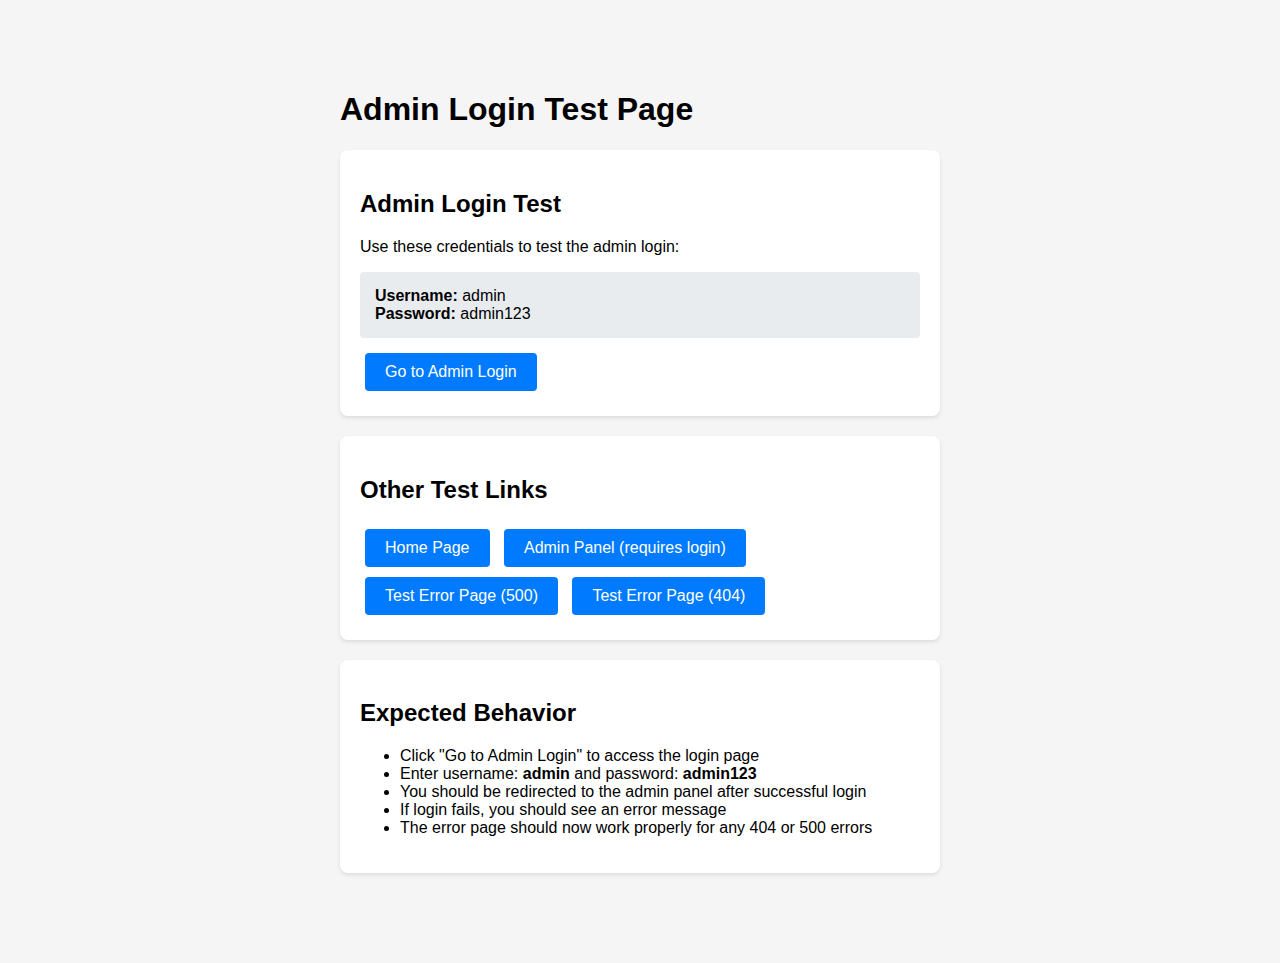
<file: test-admin-login.html>
<!DOCTYPE html>
<html>
<head>
    <title>Admin Login Test</title>
    <style>
        body {
            font-family: Arial, sans-serif;
            max-width: 600px;
            margin: 50px auto;
            padding: 20px;
            background: #f5f5f5;
        }
        .test-section {
            background: white;
            padding: 20px;
            margin: 20px 0;
            border-radius: 8px;
            box-shadow: 0 2px 4px rgba(0,0,0,0.1);
        }
        .test-link {
            display: inline-block;
            padding: 10px 20px;
            background: #007bff;
            color: white;
            text-decoration: none;
            border-radius: 4px;
            margin: 5px;
        }
        .test-link:hover {
            background: #0056b3;
        }
        .credentials {
            background: #e9ecef;
            padding: 15px;
            border-radius: 4px;
            margin: 10px 0;
        }
    </style>
</head>
<body>
    <h1>Admin Login Test Page</h1>
    
    <div class="test-section">
        <h2>Admin Login Test</h2>
        <p>Use these credentials to test the admin login:</p>
        <div class="credentials">
            <strong>Username:</strong> admin<br>
            <strong>Password:</strong> admin123
        </div>
        <a href="http://localhost:8081/admin/login" class="test-link" target="_blank">Go to Admin Login</a>
    </div>
    
    <div class="test-section">
        <h2>Other Test Links</h2>
        <a href="http://localhost:8081/" class="test-link" target="_blank">Home Page</a>
        <a href="http://localhost:8081/admin" class="test-link" target="_blank">Admin Panel (requires login)</a>
        <a href="http://localhost:8081/test/error-500" class="test-link" target="_blank">Test Error Page (500)</a>
        <a href="http://localhost:8081/nonexistent-page" class="test-link" target="_blank">Test Error Page (404)</a>
    </div>
    
    <div class="test-section">
        <h2>Expected Behavior</h2>
        <ul>
            <li>Click "Go to Admin Login" to access the login page</li>
            <li>Enter username: <strong>admin</strong> and password: <strong>admin123</strong></li>
            <li>You should be redirected to the admin panel after successful login</li>
            <li>If login fails, you should see an error message</li>
            <li>The error page should now work properly for any 404 or 500 errors</li>
        </ul>
    </div>
</body>
</html>
</file>
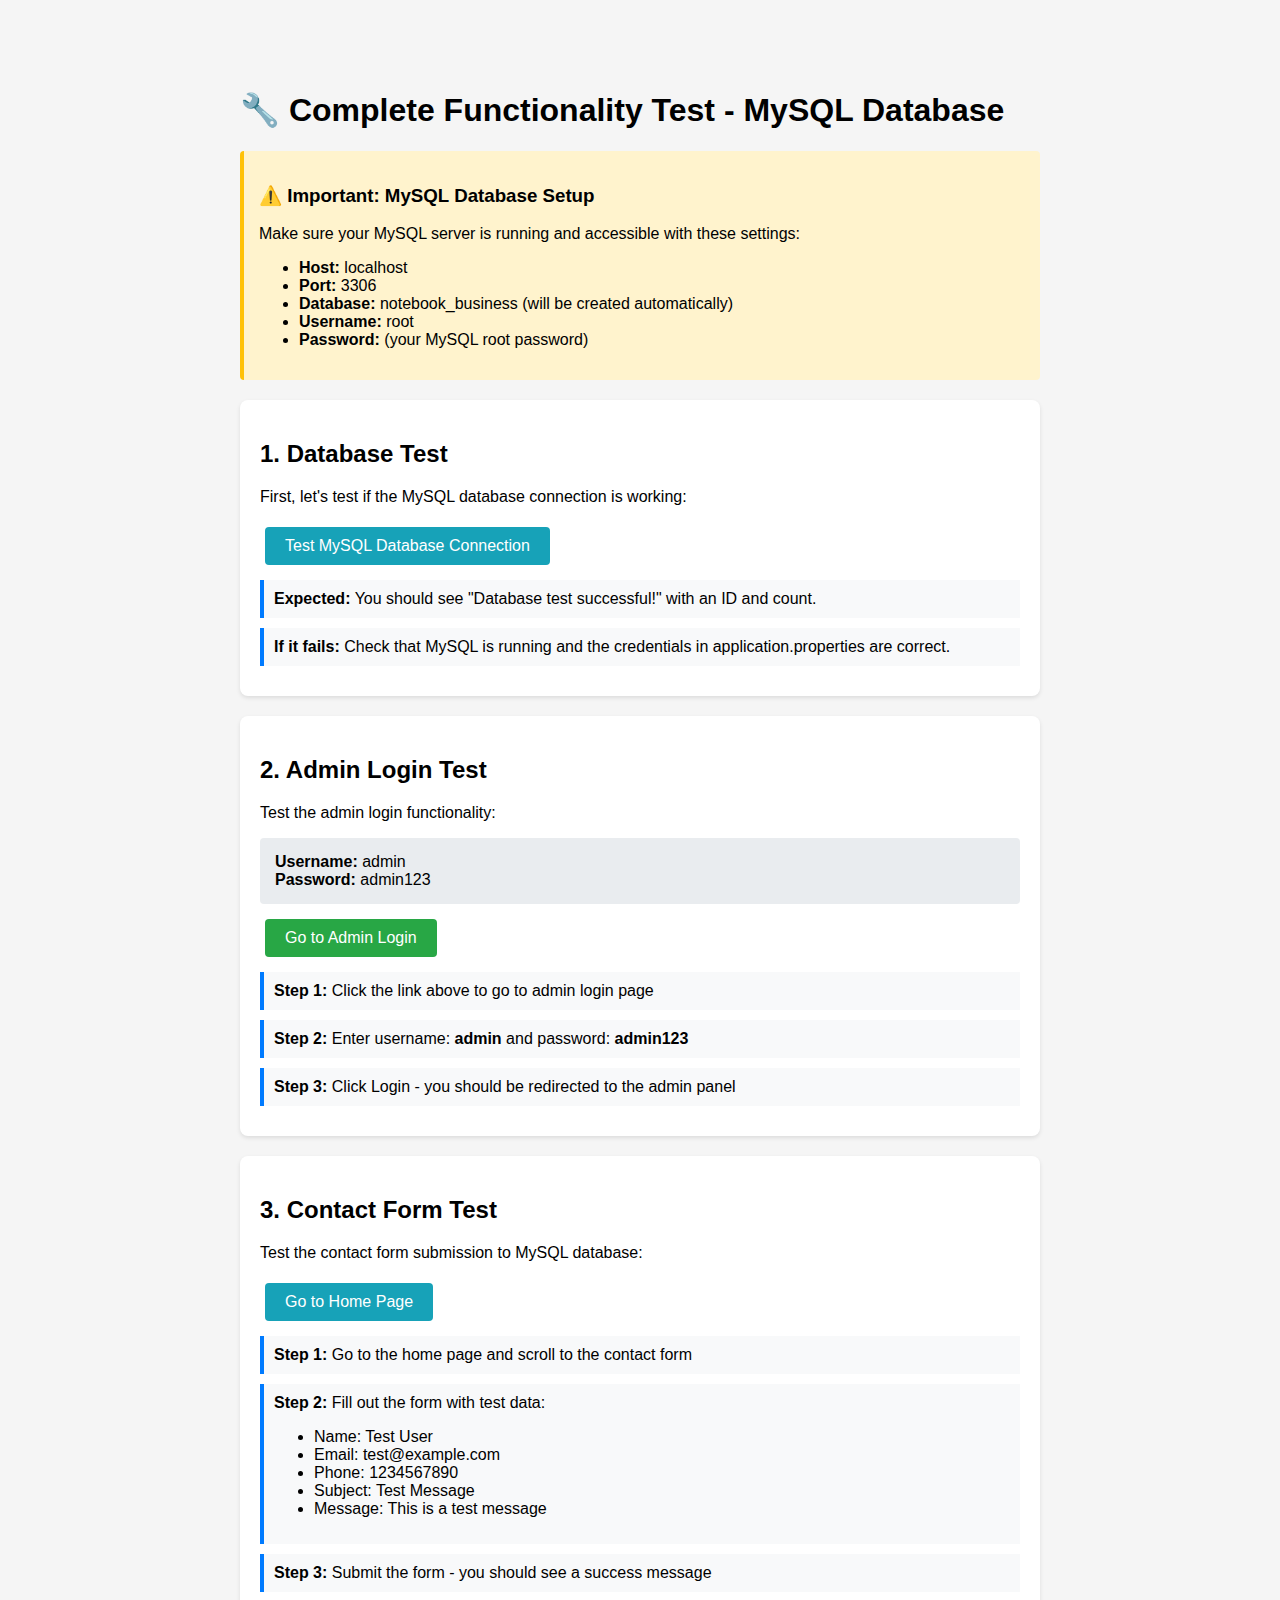
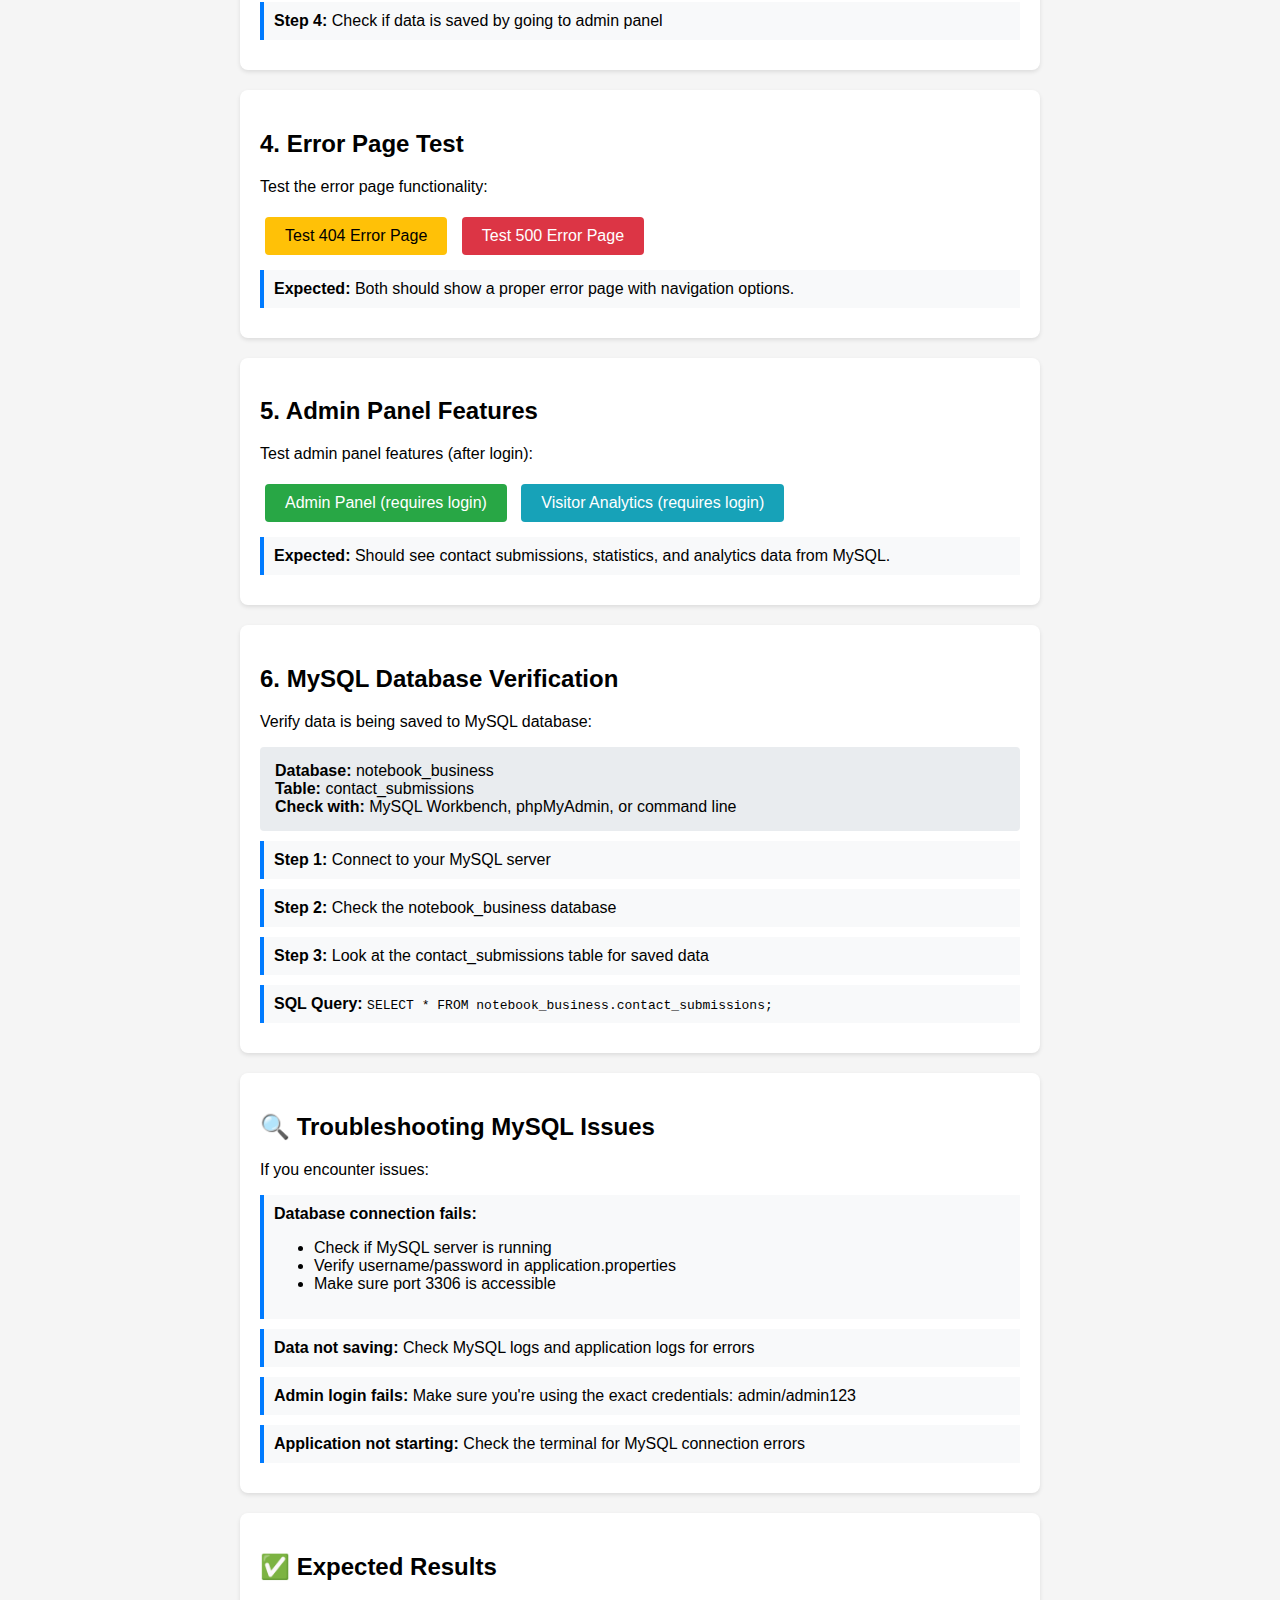
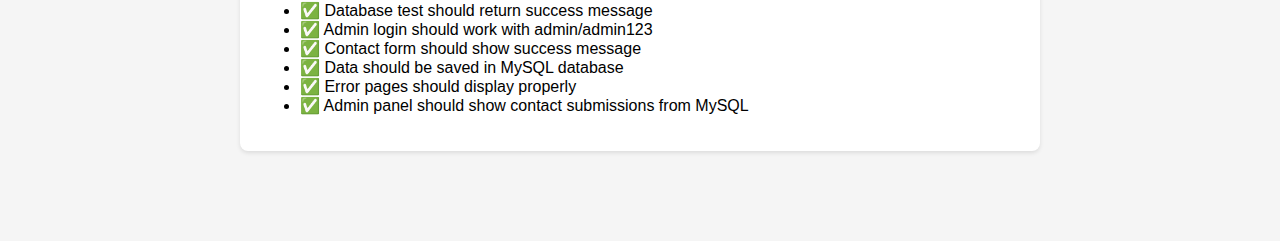
<file: test-all-functionality.html>
<!DOCTYPE html>
<html>
<head>
    <title>Complete Functionality Test - MySQL</title>
    <style>
        body {
            font-family: Arial, sans-serif;
            max-width: 800px;
            margin: 50px auto;
            padding: 20px;
            background: #f5f5f5;
        }
        .test-section {
            background: white;
            padding: 20px;
            margin: 20px 0;
            border-radius: 8px;
            box-shadow: 0 2px 4px rgba(0,0,0,0.1);
        }
        .test-link {
            display: inline-block;
            padding: 10px 20px;
            background: #007bff;
            color: white;
            text-decoration: none;
            border-radius: 4px;
            margin: 5px;
        }
        .test-link:hover {
            background: #0056b3;
        }
        .success { background: #28a745; }
        .warning { background: #ffc107; color: #000; }
        .danger { background: #dc3545; }
        .info { background: #17a2b8; }
        .credentials {
            background: #e9ecef;
            padding: 15px;
            border-radius: 4px;
            margin: 10px 0;
        }
        .step {
            margin: 10px 0;
            padding: 10px;
            border-left: 4px solid #007bff;
            background: #f8f9fa;
        }
        .important {
            background: #fff3cd;
            border-left: 4px solid #ffc107;
            padding: 15px;
            margin: 15px 0;
            border-radius: 4px;
        }
    </style>
</head>
<body>
    <h1>🔧 Complete Functionality Test - MySQL Database</h1>
    
    <div class="important">
        <h3>⚠️ Important: MySQL Database Setup</h3>
        <p>Make sure your MySQL server is running and accessible with these settings:</p>
        <ul>
            <li><strong>Host:</strong> localhost</li>
            <li><strong>Port:</strong> 3306</li>
            <li><strong>Database:</strong> notebook_business (will be created automatically)</li>
            <li><strong>Username:</strong> root</li>
            <li><strong>Password:</strong> (your MySQL root password)</li>
        </ul>
    </div>
    
    <div class="test-section">
        <h2>1. Database Test</h2>
        <p>First, let's test if the MySQL database connection is working:</p>
        <a href="http://localhost:8081/test-db" class="test-link info" target="_blank">Test MySQL Database Connection</a>
        <div class="step">
            <strong>Expected:</strong> You should see "Database test successful!" with an ID and count.
        </div>
        <div class="step">
            <strong>If it fails:</strong> Check that MySQL is running and the credentials in application.properties are correct.
        </div>
    </div>
    
    <div class="test-section">
        <h2>2. Admin Login Test</h2>
        <p>Test the admin login functionality:</p>
        <div class="credentials">
            <strong>Username:</strong> admin<br>
            <strong>Password:</strong> admin123
        </div>
        <a href="http://localhost:8081/admin/login" class="test-link success" target="_blank">Go to Admin Login</a>
        <div class="step">
            <strong>Step 1:</strong> Click the link above to go to admin login page
        </div>
        <div class="step">
            <strong>Step 2:</strong> Enter username: <strong>admin</strong> and password: <strong>admin123</strong>
        </div>
        <div class="step">
            <strong>Step 3:</strong> Click Login - you should be redirected to the admin panel
        </div>
    </div>
    
    <div class="test-section">
        <h2>3. Contact Form Test</h2>
        <p>Test the contact form submission to MySQL database:</p>
        <a href="http://localhost:8081/" class="test-link info" target="_blank">Go to Home Page</a>
        <div class="step">
            <strong>Step 1:</strong> Go to the home page and scroll to the contact form
        </div>
        <div class="step">
            <strong>Step 2:</strong> Fill out the form with test data:
            <ul>
                <li>Name: Test User</li>
                <li>Email: test@example.com</li>
                <li>Phone: 1234567890</li>
                <li>Subject: Test Message</li>
                <li>Message: This is a test message</li>
            </ul>
        </div>
        <div class="step">
            <strong>Step 3:</strong> Submit the form - you should see a success message
        </div>
        <div class="step">
            <strong>Step 4:</strong> Check if data is saved by going to admin panel
        </div>
    </div>
    
    <div class="test-section">
        <h2>4. Error Page Test</h2>
        <p>Test the error page functionality:</p>
        <a href="http://localhost:8081/nonexistent-page" class="test-link warning" target="_blank">Test 404 Error Page</a>
        <a href="http://localhost:8081/test/error-500" class="test-link danger" target="_blank">Test 500 Error Page</a>
        <div class="step">
            <strong>Expected:</strong> Both should show a proper error page with navigation options.
        </div>
    </div>
    
    <div class="test-section">
        <h2>5. Admin Panel Features</h2>
        <p>Test admin panel features (after login):</p>
        <a href="http://localhost:8081/admin" class="test-link success" target="_blank">Admin Panel (requires login)</a>
        <a href="http://localhost:8081/admin/analytics" class="test-link info" target="_blank">Visitor Analytics (requires login)</a>
        <div class="step">
            <strong>Expected:</strong> Should see contact submissions, statistics, and analytics data from MySQL.
        </div>
    </div>
    
    <div class="test-section">
        <h2>6. MySQL Database Verification</h2>
        <p>Verify data is being saved to MySQL database:</p>
        <div class="credentials">
            <strong>Database:</strong> notebook_business<br>
            <strong>Table:</strong> contact_submissions<br>
            <strong>Check with:</strong> MySQL Workbench, phpMyAdmin, or command line
        </div>
        <div class="step">
            <strong>Step 1:</strong> Connect to your MySQL server
        </div>
        <div class="step">
            <strong>Step 2:</strong> Check the notebook_business database
        </div>
        <div class="step">
            <strong>Step 3:</strong> Look at the contact_submissions table for saved data
        </div>
        <div class="step">
            <strong>SQL Query:</strong> <code>SELECT * FROM notebook_business.contact_submissions;</code>
        </div>
    </div>
    
    <div class="test-section">
        <h2>🔍 Troubleshooting MySQL Issues</h2>
        <p>If you encounter issues:</p>
        <div class="step">
            <strong>Database connection fails:</strong> 
            <ul>
                <li>Check if MySQL server is running</li>
                <li>Verify username/password in application.properties</li>
                <li>Make sure port 3306 is accessible</li>
            </ul>
        </div>
        <div class="step">
            <strong>Data not saving:</strong> Check MySQL logs and application logs for errors
        </div>
        <div class="step">
            <strong>Admin login fails:</strong> Make sure you're using the exact credentials: admin/admin123
        </div>
        <div class="step">
            <strong>Application not starting:</strong> Check the terminal for MySQL connection errors
        </div>
    </div>
    
    <div class="test-section">
        <h2>✅ Expected Results</h2>
        <ul>
            <li>✅ Database test should return success message</li>
            <li>✅ Admin login should work with admin/admin123</li>
            <li>✅ Contact form should show success message</li>
            <li>✅ Data should be saved in MySQL database</li>
            <li>✅ Error pages should display properly</li>
            <li>✅ Admin panel should show contact submissions from MySQL</li>
        </ul>
    </div>
</body>
</html>
</file>
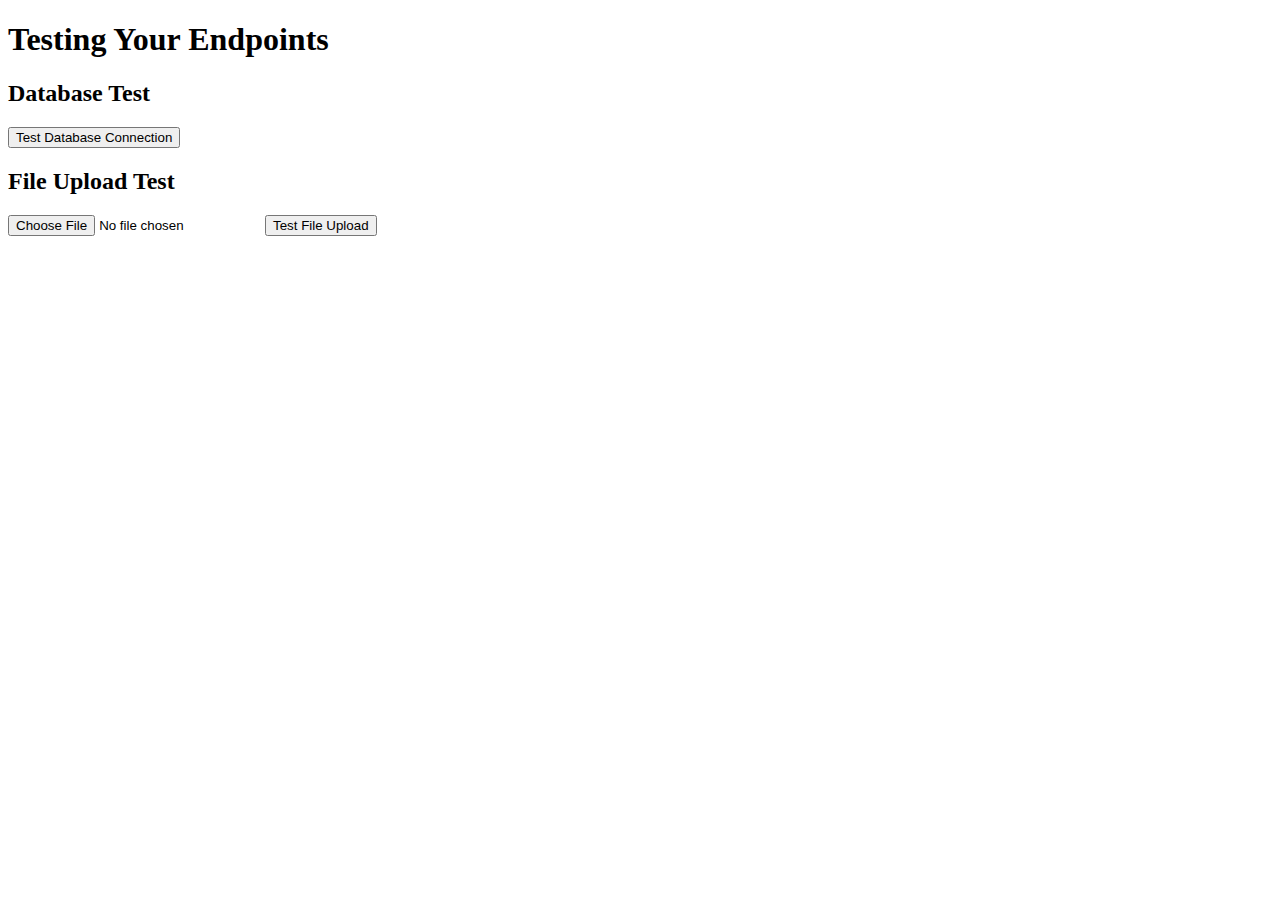
<file: test-endpoints.html>
<!DOCTYPE html>
<html>
<head>
    <title>Endpoint Test</title>
</head>
<body>
    <h1>Testing Your Endpoints</h1>
    
    <h2>Database Test</h2>
    <button onclick="testDatabase()">Test Database Connection</button>
    <div id="db-result"></div>
    
    <h2>File Upload Test</h2>
    <input type="file" id="testFile">
    <button onclick="testFileUpload()">Test File Upload</button>
    <div id="file-result"></div>
    
    <script>
        async function testDatabase() {
            try {
                const response = await fetch('/test-db');
                const result = await response.text();
                document.getElementById('db-result').innerHTML = '<p>Result: ' + result + '</p>';
            } catch (error) {
                document.getElementById('db-result').innerHTML = '<p style="color: red;">Error: ' + error.message + '</p>';
            }
        }
        
        async function testFileUpload() {
            const fileInput = document.getElementById('testFile');
            const file = fileInput.files[0];
            
            if (!file) {
                alert('Please select a file first');
                return;
            }
            
            const formData = new FormData();
            formData.append('file', file);
            
            try {
                const response = await fetch('/test-upload', {
                    method: 'POST',
                    body: formData
                });
                const result = await response.text();
                document.getElementById('file-result').innerHTML = '<p>Result: ' + result + '</p>';
            } catch (error) {
                document.getElementById('file-result').innerHTML = '<p style="color: red;">Error: ' + error.message + '</p>';
            }
        }
    </script>
</body>
</html>
</file>
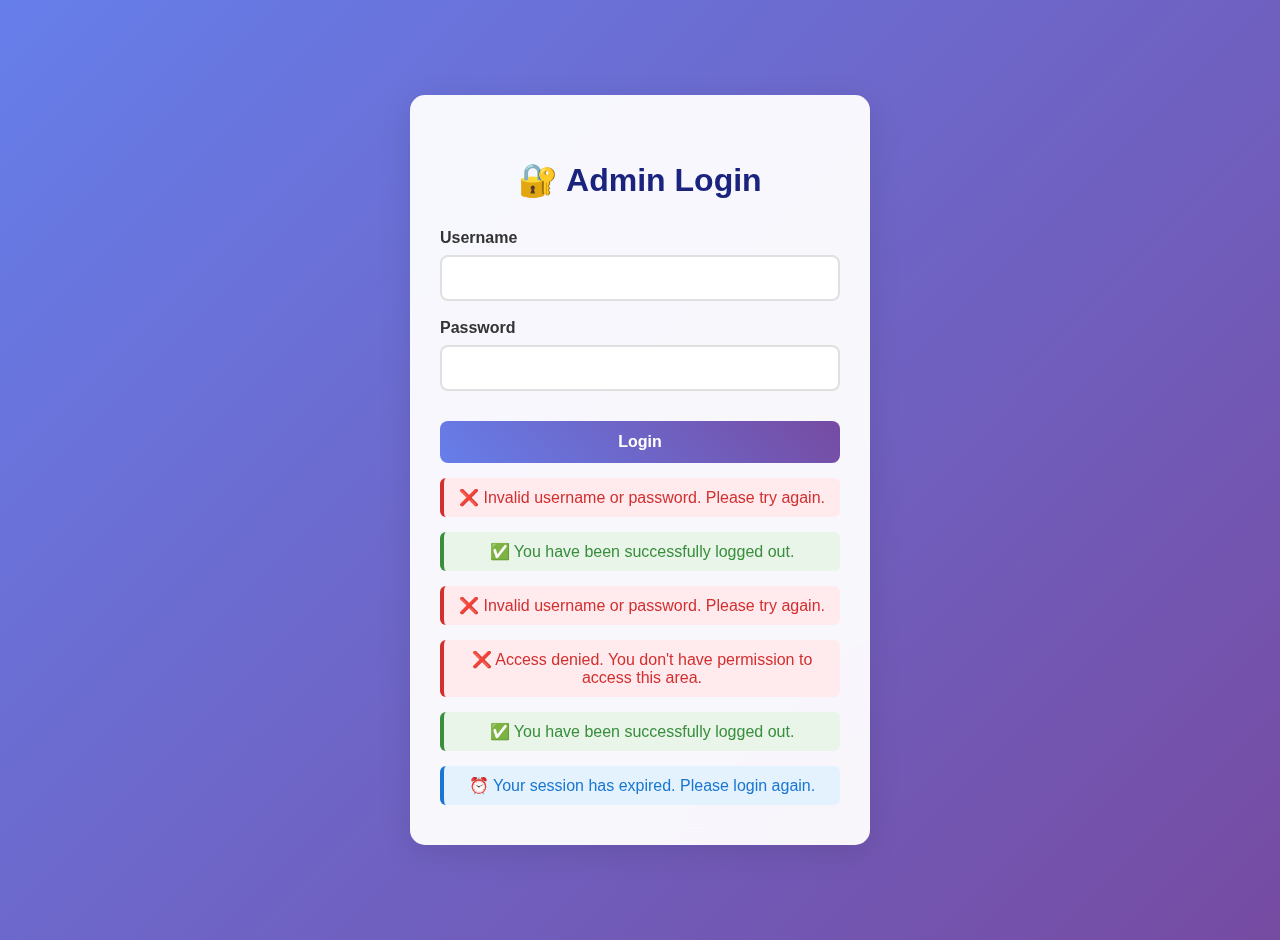
<file: target/classes/templates/admin-login.html>
<!DOCTYPE html>
<html xmlns:th="http://www.thymeleaf.org">
<head>
    <title>Admin Login</title>
    <link rel="stylesheet" th:href="@{/css/styles.css}" />
    <style>
        body { 
            background: linear-gradient(135deg, #667eea 0%, #764ba2 100%); 
            font-family: 'Segoe UI', Tahoma, Geneva, Verdana, sans-serif; 
            margin: 0;
            padding: 20px;
            min-height: 100vh;
            display: flex;
            align-items: center;
            justify-content: center;
        }
        .login-container { 
            max-width: 400px; 
            width: 100%;
            background: rgba(255, 255, 255, 0.95); 
            border-radius: 15px; 
            box-shadow: 0 8px 32px rgba(0, 0, 0, 0.1); 
            padding: 40px 30px;
            backdrop-filter: blur(10px);
        }
        h2 { 
            color: #1a237e; 
            text-align: center; 
            margin-bottom: 30px;
            font-size: 2em;
            font-weight: 600;
        }
        label { 
            display: block; 
            margin-top: 18px; 
            color: #333;
            font-weight: 600;
        }
        input[type=text], input[type=password] { 
            width: 100%; 
            padding: 12px; 
            margin-top: 8px; 
            border: 2px solid #e0e0e0; 
            border-radius: 8px; 
            font-size: 16px;
            transition: border-color 0.3s ease;
            box-sizing: border-box;
        }
        input[type=text]:focus, input[type=password]:focus {
            border-color: #667eea;
            outline: none;
        }
        button { 
            width: 100%; 
            margin-top: 30px; 
            padding: 12px; 
            background: linear-gradient(45deg, #667eea, #764ba2); 
            color: #fff; 
            border: none; 
            border-radius: 8px; 
            font-size: 16px; 
            font-weight: 600;
            cursor: pointer;
            transition: transform 0.2s ease;
        }
        button:hover {
            transform: translateY(-2px);
        }
        .error { 
            color: #d32f2f; 
            text-align: center; 
            margin-top: 15px; 
            padding: 10px;
            background: #ffebee;
            border-radius: 6px;
            border-left: 4px solid #d32f2f;
        }
        .success {
            color: #388e3c;
            text-align: center;
            margin-top: 15px;
            padding: 10px;
            background: #e8f5e8;
            border-radius: 6px;
            border-left: 4px solid #388e3c;
        }
        .info {
            color: #1976d2;
            text-align: center;
            margin-top: 15px;
            padding: 10px;
            background: #e3f2fd;
            border-radius: 6px;
            border-left: 4px solid #1976d2;
        }
    </style>
</head>
<body>
<div class="login-container">
    <h2>🔐 Admin Login</h2>
    <form th:action="@{/admin/login}" method="post">
        <label for="username">Username</label>
        <input type="text" id="username" name="username" required />
        <label for="password">Password</label>
        <input type="password" id="password" name="password" required />
        <button type="submit">Login</button>
        
        <!-- Error Messages -->
        <div th:if="${errorMessage}" class="error" th:text="${errorMessage}">
            ❌ Invalid username or password. Please try again.
        </div>
        <div th:if="${successMessage}" class="success" th:text="${successMessage}">
            ✅ You have been successfully logged out.
        </div>
        <div th:if="${param.error}" class="error">
            ❌ Invalid username or password. Please try again.
        </div>
        <div th:if="${param.error == 'access_denied'}" class="error">
            ❌ Access denied. You don't have permission to access this area.
        </div>
        <div th:if="${param.logout}" class="success">
            ✅ You have been successfully logged out.
        </div>
        <div th:if="${param.expired}" class="info">
            ⏰ Your session has expired. Please login again.
        </div>
    </form>
</div>
</body>
</html>
</file>
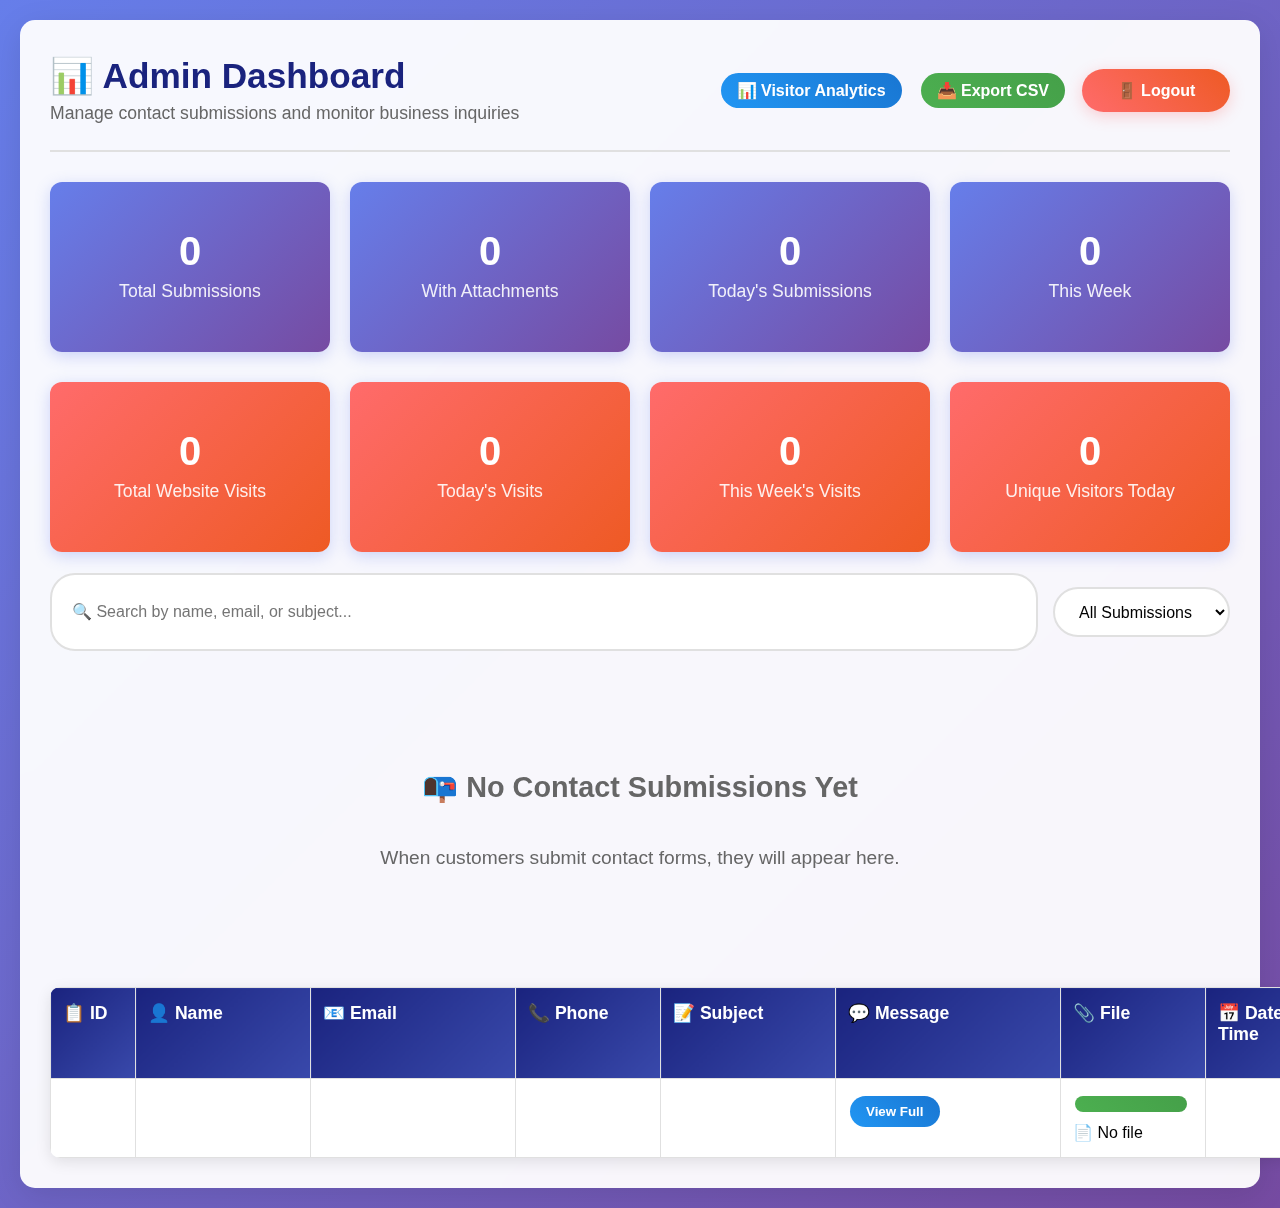
<file: target/classes/templates/admin-panel.html>
<!DOCTYPE html>
<html xmlns:th="http://www.thymeleaf.org">
<head>
    <title>Admin Panel - Contact Submissions</title>
    <link rel="stylesheet" th:href="@{/css/styles.css}" />
    <style>
        body { 
            font-family: 'Segoe UI', Tahoma, Geneva, Verdana, sans-serif; 
            background: linear-gradient(135deg, #667eea 0%, #764ba2 100%);
            margin: 0;
            padding: 20px;
            min-height: 100vh;
        }
        .admin-container { 
            max-width: 1400px; 
            margin: 0 auto; 
            background: rgba(255, 255, 255, 0.95); 
            border-radius: 15px; 
            box-shadow: 0 8px 32px rgba(0, 0, 0, 0.1); 
            padding: 30px;
            backdrop-filter: blur(10px);
        }
        .header-section {
            display: flex;
            justify-content: space-between;
            align-items: center;
            margin-bottom: 30px;
            padding-bottom: 20px;
            border-bottom: 2px solid #e0e0e0;
            min-height: 80px;
        }
        .header-left h1 { 
            color: #1a237e; 
            margin: 0;
            font-size: 2.2em;
            font-weight: 600;
            line-height: 1.2;
        }
        .header-left p {
            color: #666;
            margin: 5px 0 0 0;
            font-size: 1.1em;
            line-height: 1.3;
        }
        .logout-link { 
            background: linear-gradient(45deg, #ff6b6b, #ee5a24);
            color: white; 
            text-decoration: none; 
            font-weight: bold;
            padding: 12px 24px;
            border-radius: 25px;
            transition: all 0.3s ease;
            box-shadow: 0 4px 15px rgba(255, 107, 107, 0.3);
            min-width: 100px;
            text-align: center;
        }
        .logout-link:hover {
            transform: translateY(-2px);
            box-shadow: 0 6px 20px rgba(255, 107, 107, 0.4);
        }
        
        .stats-section {
            display: grid;
            grid-template-columns: repeat(auto-fit, minmax(280px, 1fr));
            gap: 20px;
            margin-bottom: 30px;
        }
        .stat-card {
            background: linear-gradient(135deg, #667eea 0%, #764ba2 100%);
            color: white;
            padding: 25px;
            border-radius: 12px;
            text-align: center;
            box-shadow: 0 4px 15px rgba(102, 126, 234, 0.3);
            min-height: 120px;
            display: flex;
            flex-direction: column;
            justify-content: center;
        }
        .stat-number {
            font-size: 2.5em;
            font-weight: bold;
            margin-bottom: 10px;
            line-height: 1;
        }
        .stat-label {
            font-size: 1.1em;
            opacity: 0.9;
            line-height: 1.2;
        }
        
        .search-section {
            margin-bottom: 25px;
            display: flex;
            gap: 15px;
            align-items: center;
            height: 60px;
        }
        .search-input {
            flex: 1;
            padding: 12px 20px;
            border: 2px solid #e0e0e0;
            border-radius: 25px;
            font-size: 16px;
            outline: none;
            transition: border-color 0.3s ease;
            height: 50px;
            min-width: 300px;
        }
        .search-input:focus {
            border-color: #667eea;
        }
        .filter-select {
            padding: 12px 20px;
            border: 2px solid #e0e0e0;
            border-radius: 25px;
            font-size: 16px;
            outline: none;
            background: white;
            height: 50px;
            min-width: 150px;
        }
        
        table { 
            width: 100%; 
            border-collapse: collapse; 
            margin-top: 20px;
            background: white;
            border-radius: 10px;
            overflow: hidden;
            box-shadow: 0 4px 15px rgba(0, 0, 0, 0.1);
            table-layout: fixed;
        }
        th, td { 
            padding: 15px 12px; 
            border: 1px solid #e0e0e0; 
            text-align: left;
            vertical-align: top;
        }
        th { 
            background: linear-gradient(135deg, #1a237e 0%, #3949ab 100%); 
            color: #fff; 
            font-weight: 600;
            font-size: 1.1em;
            height: 60px;
        }
        tr:nth-child(even) { background: #f8f9ff; }
        tr:hover { background: #e3f2fd; transition: background 0.3s ease; }
        
        /* Fixed column widths */
        table th:nth-child(1), table td:nth-child(1) { width: 60px; } /* ID */
        table th:nth-child(2), table td:nth-child(2) { width: 150px; } /* Name */
        table th:nth-child(3), table td:nth-child(3) { width: 180px; } /* Email */
        table th:nth-child(4), table td:nth-child(4) { width: 120px; } /* Phone */
        table th:nth-child(5), table td:nth-child(5) { width: 150px; } /* Subject */
        table th:nth-child(6), table td:nth-child(6) { width: 200px; } /* Message */
        table th:nth-child(7), table td:nth-child(7) { width: 120px; } /* File */
        table th:nth-child(8), table td:nth-child(8) { width: 120px; } /* Date */
        table th:nth-child(9), table td:nth-child(9) { width: 100px; } /* Actions */
        
        .btn { 
            padding: 8px 16px; 
            border: none; 
            border-radius: 20px; 
            cursor: pointer; 
            font-weight: 600;
            transition: all 0.3s ease;
            text-decoration: none;
            display: inline-block;
            margin: 2px;
            min-width: 80px;
            text-align: center;
        }
        .btn-download { 
            background: linear-gradient(45deg, #4caf50, #45a049); 
            color: #fff; 
        }
        .btn-download:hover {
            transform: translateY(-2px);
            box-shadow: 0 4px 15px rgba(76, 175, 80, 0.4);
        }
        .btn-delete { 
            background: linear-gradient(45deg, #f44336, #d32f2f); 
            color: #fff; 
        }
        .btn-delete:hover {
            transform: translateY(-2px);
            box-shadow: 0 4px 15px rgba(244, 67, 54, 0.4);
        }
        .btn-view {
            background: linear-gradient(45deg, #2196f3, #1976d2);
            color: #fff;
        }
        .btn-view:hover {
            transform: translateY(-2px);
            box-shadow: 0 4px 15px rgba(33, 150, 243, 0.4);
        }
        
        .message-preview {
            max-width: 180px;
            overflow: hidden;
            text-overflow: ellipsis;
            white-space: nowrap;
            display: block;
        }
        
        .file-info {
            display: flex;
            flex-direction: column;
            gap: 5px;
            min-height: 40px;
        }
        
        .no-submissions {
            text-align: center;
            padding: 50px;
            color: #666;
            font-size: 1.2em;
            min-height: 200px;
            display: flex;
            flex-direction: column;
            justify-content: center;
            align-items: center;
        }
        
        .timestamp {
            font-size: 0.9em;
            color: #666;
            line-height: 1.3;
        }
        
        .priority-high {
            background: #ffebee !important;
            border-left: 4px solid #f44336;
        }
        
        .priority-medium {
            background: #fff3e0 !important;
            border-left: 4px solid #ff9800;
        }
        
        .priority-low {
            background: #e8f5e8 !important;
            border-left: 4px solid #4caf50;
        }
    </style>
</head>
<body>
<div class="admin-container">
    <div class="header-section">
        <div class="header-left">
            <h1>📊 Admin Dashboard</h1>
            <p>Manage contact submissions and monitor business inquiries</p>
        </div>
        <div style="display: flex; gap: 15px; align-items: center;">
            <a href="/admin/analytics" class="btn btn-view" style="text-decoration: none;">📊 Visitor Analytics</a>
            <a href="/admin/export" class="btn btn-download" style="text-decoration: none;">📥 Export CSV</a>
            <a href="/admin/logout" class="logout-link">🚪 Logout</a>
        </div>
    </div>
    
    <!-- Statistics Section -->
    <div class="stats-section">
        <div class="stat-card">
            <div class="stat-number" th:text="${totalSubmissions}">0</div>
            <div class="stat-label">Total Submissions</div>
        </div>
        <div class="stat-card">
            <div class="stat-number" th:text="${submissionsWithFiles}">0</div>
            <div class="stat-label">With Attachments</div>
        </div>
        <div class="stat-card">
            <div class="stat-number" th:text="${todaySubmissions}">0</div>
            <div class="stat-label">Today's Submissions</div>
        </div>
        <div class="stat-card">
            <div class="stat-number" th:text="${weekSubmissions}">0</div>
            <div class="stat-label">This Week</div>
        </div>
    </div>
    
    <!-- Visitor Analytics Section -->
    <div class="stats-section">
        <div class="stat-card" style="background: linear-gradient(135deg, #ff6b6b 0%, #ee5a24 100%);">
            <div class="stat-number" th:text="${totalVisits}">0</div>
            <div class="stat-label">Total Website Visits</div>
        </div>
        <div class="stat-card" style="background: linear-gradient(135deg, #ff6b6b 0%, #ee5a24 100%);">
            <div class="stat-number" th:text="${todayVisits}">0</div>
            <div class="stat-label">Today's Visits</div>
        </div>
        <div class="stat-card" style="background: linear-gradient(135deg, #ff6b6b 0%, #ee5a24 100%);">
            <div class="stat-number" th:text="${weekVisits}">0</div>
            <div class="stat-label">This Week's Visits</div>
        </div>
        <div class="stat-card" style="background: linear-gradient(135deg, #ff6b6b 0%, #ee5a24 100%);">
            <div class="stat-number" th:text="${uniqueVisitorsToday}">0</div>
            <div class="stat-label">Unique Visitors Today</div>
        </div>
    </div>
    
    <!-- Search and Filter Section -->
    <div class="search-section">
        <input type="text" id="searchInput" class="search-input" placeholder="🔍 Search by name, email, or subject..." onkeyup="filterTable()">
        <select id="filterSelect" class="filter-select" onchange="filterTable()">
            <option value="">All Submissions</option>
            <option value="with-files">With Files</option>
            <option value="without-files">Without Files</option>
            <option value="today">Today</option>
            <option value="week">This Week</option>
        </select>
    </div>
    
    <!-- Submissions Table -->
    <div th:if="${#lists.isEmpty(submissions)}" class="no-submissions">
        <h2>📭 No Contact Submissions Yet</h2>
        <p>When customers submit contact forms, they will appear here.</p>
    </div>
    
    <table id="submissionsTable" th:if="${!#lists.isEmpty(submissions)}">
        <thead>
        <tr>
            <th>📋 ID</th>
            <th>👤 Name</th>
            <th>📧 Email</th>
            <th>📞 Phone</th>
            <th>📝 Subject</th>
            <th>💬 Message</th>
            <th>📎 File</th>
            <th>📅 Date & Time</th>
            <th>⚡ Actions</th>
        </tr>
        </thead>
        <tbody>
        <tr th:each="submission : ${submissions}" th:class="${submission.fileData != null ? 'priority-high' : 'priority-low'}">
            <td th:text="${submission.id}"></td>
            <td>
                <strong th:text="${submission.name}"></strong>
                <div class="timestamp" th:text="${submission.email}"></div>
            </td>
            <td th:text="${submission.email}"></td>
            <td th:text="${submission.phone}"></td>
            <td>
                <strong th:text="${submission.subject}"></strong>
            </td>
            <td>
                <div class="message-preview" th:text="${submission.message}"></div>
                <button class="btn btn-view" th:data-message="${submission.message}" onclick="showMessage(this.getAttribute('data-message'))">View Full</button>
            </td>
            <td>
                <div class="file-info">
                    <span th:if="${submission.fileData != null}">
                        <a th:href="@{'/download-file/' + ${submission.id}}" class="btn btn-download" th:text="${submission.fileName}"></a>
                        <small th:if="${submission.fileData != null}" th:text="${#numbers.formatDecimal(submission.fileData.length / 1024.0, 1, 2)} + ' KB'"></small>
                    </span>
                    <span th:if="${submission.fileData == null}">📄 No file</span>
                </div>
            </td>
            <td>
                <div class="timestamp">
                    <strong th:text="${#temporals.format(submission.submittedAt, 'MMM dd, yyyy')}"></strong>
                    <br>
                    <span th:text="${#temporals.format(submission.submittedAt, 'HH:mm:ss')}"></span>
                </div>
            </td>
            <td>
                <form th:action="@{'/admin/delete/' + ${submission.id}}" method="post" style="display:inline;">
                    <button type="submit" class="btn btn-delete" onclick="return confirm('🗑️ Are you sure you want to delete this submission?')">Delete</button>
                </form>
            </td>
        </tr>
        </tbody>
    </table>
</div>

<script>
function filterTable() {
    const searchInput = document.getElementById('searchInput').value.toLowerCase();
    const filterSelect = document.getElementById('filterSelect').value;
    const table = document.getElementById('submissionsTable');
    const rows = table.getElementsByTagName('tr');
    
    for (let i = 1; i < rows.length; i++) {
        const row = rows[i];
        const cells = row.getElementsByTagName('td');
        let showRow = true;
        
        // Search filter
        if (searchInput) {
            const name = cells[1].textContent.toLowerCase();
            const email = cells[2].textContent.toLowerCase();
            const subject = cells[4].textContent.toLowerCase();
            if (!name.includes(searchInput) && !email.includes(searchInput) && !subject.includes(searchInput)) {
                showRow = false;
            }
        }
        
        // Type filter
        if (filterSelect) {
            const hasFile = cells[6].textContent.includes('No file') ? false : true;
            if (filterSelect === 'with-files' && !hasFile) showRow = false;
            if (filterSelect === 'without-files' && hasFile) showRow = false;
        }
        
        row.style.display = showRow ? '' : 'none';
    }
}

function showMessage(message) {
    alert('Full Message:\n\n' + message);
}
</script>
</body>
</html>
</file>
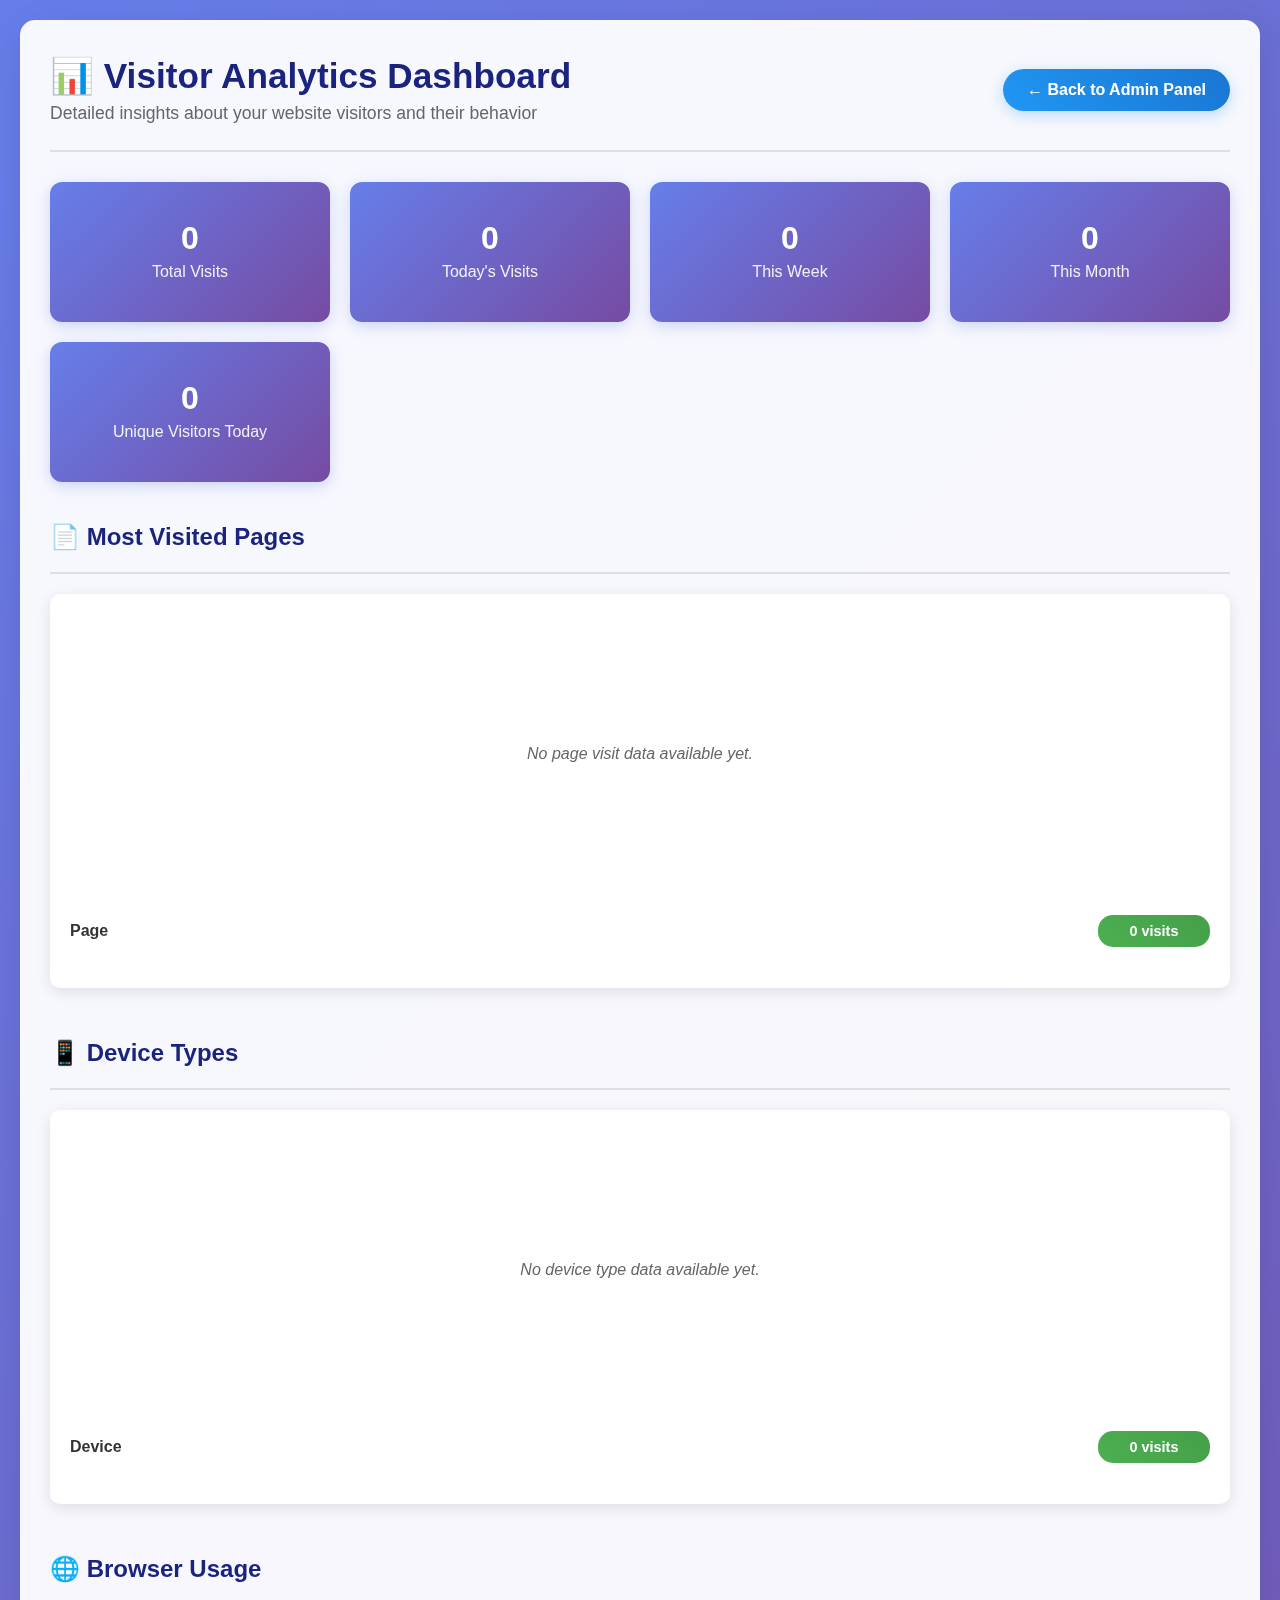
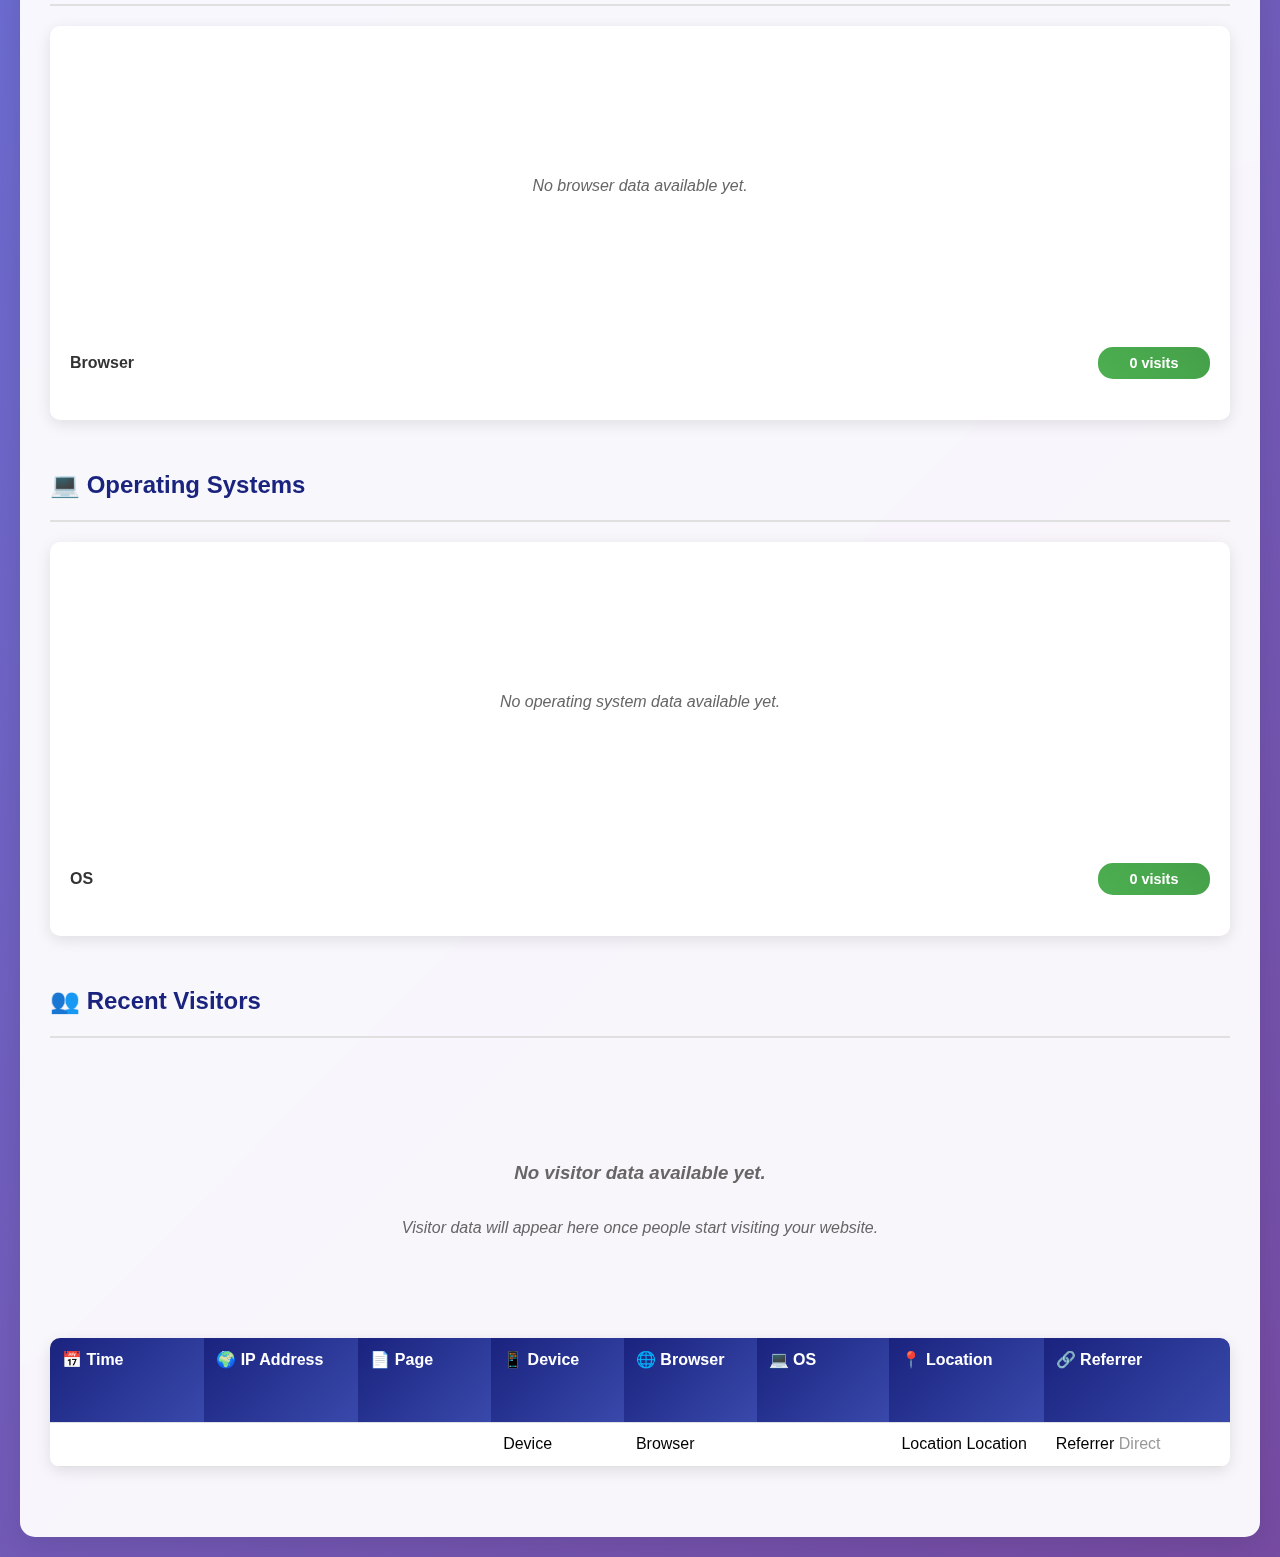
<file: target/classes/templates/visitor-analytics.html>
<!DOCTYPE html>
<html xmlns:th="http://www.thymeleaf.org">
<head>
    <title>Visitor Analytics - Admin Panel</title>
    <link rel="stylesheet" th:href="@{/css/styles.css}" />
    <style>
        body { 
            font-family: 'Segoe UI', Tahoma, Geneva, Verdana, sans-serif; 
            background: linear-gradient(135deg, #667eea 0%, #764ba2 100%);
            margin: 0;
            padding: 20px;
            min-height: 100vh;
        }
        .analytics-container { 
            max-width: 1400px; 
            margin: 0 auto; 
            background: rgba(255, 255, 255, 0.95); 
            border-radius: 15px; 
            box-shadow: 0 8px 32px rgba(0, 0, 0, 0.1); 
            padding: 30px;
            backdrop-filter: blur(10px);
        }
        .header-section {
            display: flex;
            justify-content: space-between;
            align-items: center;
            margin-bottom: 30px;
            padding-bottom: 20px;
            border-bottom: 2px solid #e0e0e0;
            min-height: 80px;
        }
        .header-left h1 { 
            color: #1a237e; 
            margin: 0;
            font-size: 2.2em;
            font-weight: 600;
            line-height: 1.2;
        }
        .header-left p {
            color: #666;
            margin: 5px 0 0 0;
            font-size: 1.1em;
            line-height: 1.3;
        }
        .back-link { 
            background: linear-gradient(45deg, #2196f3, #1976d2);
            color: white; 
            text-decoration: none; 
            font-weight: bold;
            padding: 12px 24px;
            border-radius: 25px;
            transition: all 0.3s ease;
            box-shadow: 0 4px 15px rgba(33, 150, 243, 0.3);
            min-width: 150px;
            text-align: center;
        }
        .back-link:hover {
            transform: translateY(-2px);
            box-shadow: 0 6px 20px rgba(33, 150, 243, 0.4);
        }
        
        .stats-grid {
            display: grid;
            grid-template-columns: repeat(auto-fit, minmax(250px, 1fr));
            gap: 20px;
            margin-bottom: 30px;
        }
        .stat-card {
            background: linear-gradient(135deg, #667eea 0%, #764ba2 100%);
            color: white;
            padding: 20px;
            border-radius: 12px;
            text-align: center;
            box-shadow: 0 4px 15px rgba(102, 126, 234, 0.3);
            min-height: 100px;
            display: flex;
            flex-direction: column;
            justify-content: center;
        }
        .stat-number {
            font-size: 2em;
            font-weight: bold;
            margin-bottom: 8px;
            line-height: 1;
        }
        .stat-label {
            font-size: 1em;
            opacity: 0.9;
            line-height: 1.2;
        }
        
        .analytics-section {
            margin-bottom: 40px;
        }
        .section-title {
            color: #1a237e;
            font-size: 1.5em;
            font-weight: 600;
            margin-bottom: 20px;
            padding-bottom: 10px;
            border-bottom: 2px solid #e0e0e0;
            min-height: 50px;
            display: flex;
            align-items: center;
        }
        
        .chart-container {
            background: white;
            border-radius: 10px;
            padding: 20px;
            margin-bottom: 20px;
            box-shadow: 0 4px 15px rgba(0, 0, 0, 0.1);
            min-height: 100px;
        }
        
        .chart-item {
            display: flex;
            justify-content: space-between;
            align-items: center;
            padding: 12px 0;
            border-bottom: 1px solid #f0f0f0;
            min-height: 50px;
        }
        .chart-item:last-child {
            border-bottom: none;
        }
        .chart-label {
            font-weight: 600;
            color: #333;
            flex: 1;
            margin-right: 20px;
        }
        .chart-value {
            background: linear-gradient(45deg, #4caf50, #45a049);
            color: white;
            padding: 8px 16px;
            border-radius: 15px;
            font-weight: bold;
            font-size: 0.9em;
            min-width: 80px;
            text-align: center;
        }
        
        .visitors-table {
            width: 100%;
            border-collapse: collapse;
            background: white;
            border-radius: 10px;
            overflow: hidden;
            box-shadow: 0 4px 15px rgba(0, 0, 0, 0.1);
            table-layout: fixed;
        }
        .visitors-table th, .visitors-table td {
            padding: 12px;
            text-align: left;
            border-bottom: 1px solid #e0e0e0;
            vertical-align: top;
        }
        .visitors-table th {
            background: linear-gradient(135deg, #1a237e 0%, #3949ab 100%);
            color: white;
            font-weight: 600;
            height: 60px;
        }
        .visitors-table tr:hover {
            background: #f8f9ff;
        }
        
        /* Fixed column widths for visitor table */
        .visitors-table th:nth-child(1), .visitors-table td:nth-child(1) { width: 120px; } /* Time */
        .visitors-table th:nth-child(2), .visitors-table td:nth-child(2) { width: 120px; } /* IP */
        .visitors-table th:nth-child(3), .visitors-table td:nth-child(3) { width: 100px; } /* Page */
        .visitors-table th:nth-child(4), .visitors-table td:nth-child(4) { width: 100px; } /* Device */
        .visitors-table th:nth-child(5), .visitors-table td:nth-child(5) { width: 100px; } /* Browser */
        .visitors-table th:nth-child(6), .visitors-table td:nth-child(6) { width: 100px; } /* OS */
        .visitors-table th:nth-child(7), .visitors-table td:nth-child(7) { width: 120px; } /* Location */
        .visitors-table th:nth-child(8), .visitors-table td:nth-child(8) { width: 150px; } /* Referrer */
        
        .device-badge {
            padding: 4px 8px;
            border-radius: 12px;
            font-size: 0.8em;
            font-weight: bold;
            display: inline-block;
            min-width: 60px;
            text-align: center;
        }
        .device-mobile { background: #e3f2fd; color: #1976d2; }
        .device-desktop { background: #e8f5e8; color: #388e3c; }
        .device-tablet { background: #fff3e0; color: #f57c00; }
        
        .browser-badge {
            padding: 4px 8px;
            border-radius: 12px;
            font-size: 0.8em;
            font-weight: bold;
            display: inline-block;
            min-width: 60px;
            text-align: center;
        }
        .browser-chrome { background: #e8f5e8; color: #388e3c; }
        .browser-firefox { background: #fff3e0; color: #f57c00; }
        .browser-safari { background: #e3f2fd; color: #1976d2; }
        .browser-edge { background: #f3e5f5; color: #7b1fa2; }
        .browser-unknown { background: #f5f5f5; color: #666; }
        
        .timestamp {
            font-size: 0.9em;
            color: #666;
            line-height: 1.3;
        }
        
        .no-data {
            text-align: center;
            padding: 40px;
            color: #666;
            font-style: italic;
            min-height: 200px;
            display: flex;
            flex-direction: column;
            justify-content: center;
            align-items: center;
        }
    </style>
</head>
<body>
<div class="analytics-container">
    <div class="header-section">
        <div class="header-left">
            <h1>📊 Visitor Analytics Dashboard</h1>
            <p>Detailed insights about your website visitors and their behavior</p>
        </div>
        <a href="/admin" class="back-link">← Back to Admin Panel</a>
    </div>
    
    <!-- Overview Statistics -->
    <div class="stats-grid">
        <div class="stat-card">
            <div class="stat-number" th:text="${totalVisits}">0</div>
            <div class="stat-label">Total Visits</div>
        </div>
        <div class="stat-card">
            <div class="stat-number" th:text="${todayVisits}">0</div>
            <div class="stat-label">Today's Visits</div>
        </div>
        <div class="stat-card">
            <div class="stat-number" th:text="${weekVisits}">0</div>
            <div class="stat-label">This Week</div>
        </div>
        <div class="stat-card">
            <div class="stat-number" th:text="${monthVisits}">0</div>
            <div class="stat-label">This Month</div>
        </div>
        <div class="stat-card">
            <div class="stat-number" th:text="${uniqueVisitorsToday}">0</div>
            <div class="stat-label">Unique Visitors Today</div>
        </div>
    </div>
    
    <!-- Page Visits Chart -->
    <div class="analytics-section">
        <h2 class="section-title">📄 Most Visited Pages</h2>
        <div class="chart-container">
            <div th:if="${#lists.isEmpty(visitsByPage)}" class="no-data">
                No page visit data available yet.
            </div>
            <div th:each="pageData : ${visitsByPage}" class="chart-item">
                <span class="chart-label" th:text="${pageData[0]}">Page</span>
                <span class="chart-value" th:text="${pageData[1]} + ' visits'">0 visits</span>
            </div>
        </div>
    </div>
    
    <!-- Device Types Chart -->
    <div class="analytics-section">
        <h2 class="section-title">📱 Device Types</h2>
        <div class="chart-container">
            <div th:if="${#lists.isEmpty(visitsByDeviceType)}" class="no-data">
                No device type data available yet.
            </div>
            <div th:each="deviceData : ${visitsByDeviceType}" class="chart-item">
                <span class="chart-label" th:text="${deviceData[0]}">Device</span>
                <span class="chart-value" th:text="${deviceData[1]} + ' visits'">0 visits</span>
            </div>
        </div>
    </div>
    
    <!-- Browser Chart -->
    <div class="analytics-section">
        <h2 class="section-title">🌐 Browser Usage</h2>
        <div class="chart-container">
            <div th:if="${#lists.isEmpty(visitsByBrowser)}" class="no-data">
                No browser data available yet.
            </div>
            <div th:each="browserData : ${visitsByBrowser}" class="chart-item">
                <span class="chart-label" th:text="${browserData[0]}">Browser</span>
                <span class="chart-value" th:text="${browserData[1]} + ' visits'">0 visits</span>
            </div>
        </div>
    </div>
    
    <!-- Operating System Chart -->
    <div class="analytics-section">
        <h2 class="section-title">💻 Operating Systems</h2>
        <div class="chart-container">
            <div th:if="${#lists.isEmpty(visitsByOperatingSystem)}" class="no-data">
                No operating system data available yet.
            </div>
            <div th:each="osData : ${visitsByOperatingSystem}" class="chart-item">
                <span class="chart-label" th:text="${osData[0]}">OS</span>
                <span class="chart-value" th:text="${osData[1]} + ' visits'">0 visits</span>
            </div>
        </div>
    </div>
    
    <!-- Recent Visitors Table -->
    <div class="analytics-section">
        <h2 class="section-title">👥 Recent Visitors</h2>
        <div th:if="${#lists.isEmpty(recentVisits)}" class="no-data">
            <h3>No visitor data available yet.</h3>
            <p>Visitor data will appear here once people start visiting your website.</p>
        </div>
        
        <table th:if="${!#lists.isEmpty(recentVisits)}" class="visitors-table">
            <thead>
                <tr>
                    <th>📅 Time</th>
                    <th>🌍 IP Address</th>
                    <th>📄 Page</th>
                    <th>📱 Device</th>
                    <th>🌐 Browser</th>
                    <th>💻 OS</th>
                    <th>📍 Location</th>
                    <th>🔗 Referrer</th>
                </tr>
            </thead>
            <tbody>
                <tr th:each="visit : ${recentVisits}">
                    <td>
                        <div class="timestamp">
                            <strong th:text="${#temporals.format(visit.visitTime, 'MMM dd, yyyy')}"></strong>
                            <br>
                            <span th:text="${#temporals.format(visit.visitTime, 'HH:mm:ss')}"></span>
                        </div>
                    </td>
                    <td th:text="${visit.ipAddress}"></td>
                    <td th:text="${visit.pageVisited}"></td>
                    <td>
                        <span th:class="${'device-badge device-' + visit.deviceType.toLowerCase()}" 
                              th:text="${visit.deviceType}">Device</span>
                    </td>
                    <td>
                        <span th:class="${'browser-badge browser-' + visit.browser.toLowerCase()}" 
                              th:text="${visit.browser}">Browser</span>
                    </td>
                    <td th:text="${visit.operatingSystem}"></td>
                    <td>
                        <span th:if="${visit.city != null && visit.city != 'Unknown'}" 
                              th:text="${visit.city + ', ' + visit.country}">Location</span>
                        <span th:if="${visit.city == null || visit.city == 'Unknown'}" 
                              th:text="${visit.country}">Location</span>
                    </td>
                    <td>
                        <span th:if="${visit.referrer != null && visit.referrer != ''}" 
                              th:text="${visit.referrer}">Referrer</span>
                        <span th:if="${visit.referrer == null || visit.referrer == ''}" 
                              style="color: #999;">Direct</span>
                    </td>
                </tr>
            </tbody>
        </table>
    </div>
</div>
</body>
</html>
</file>
